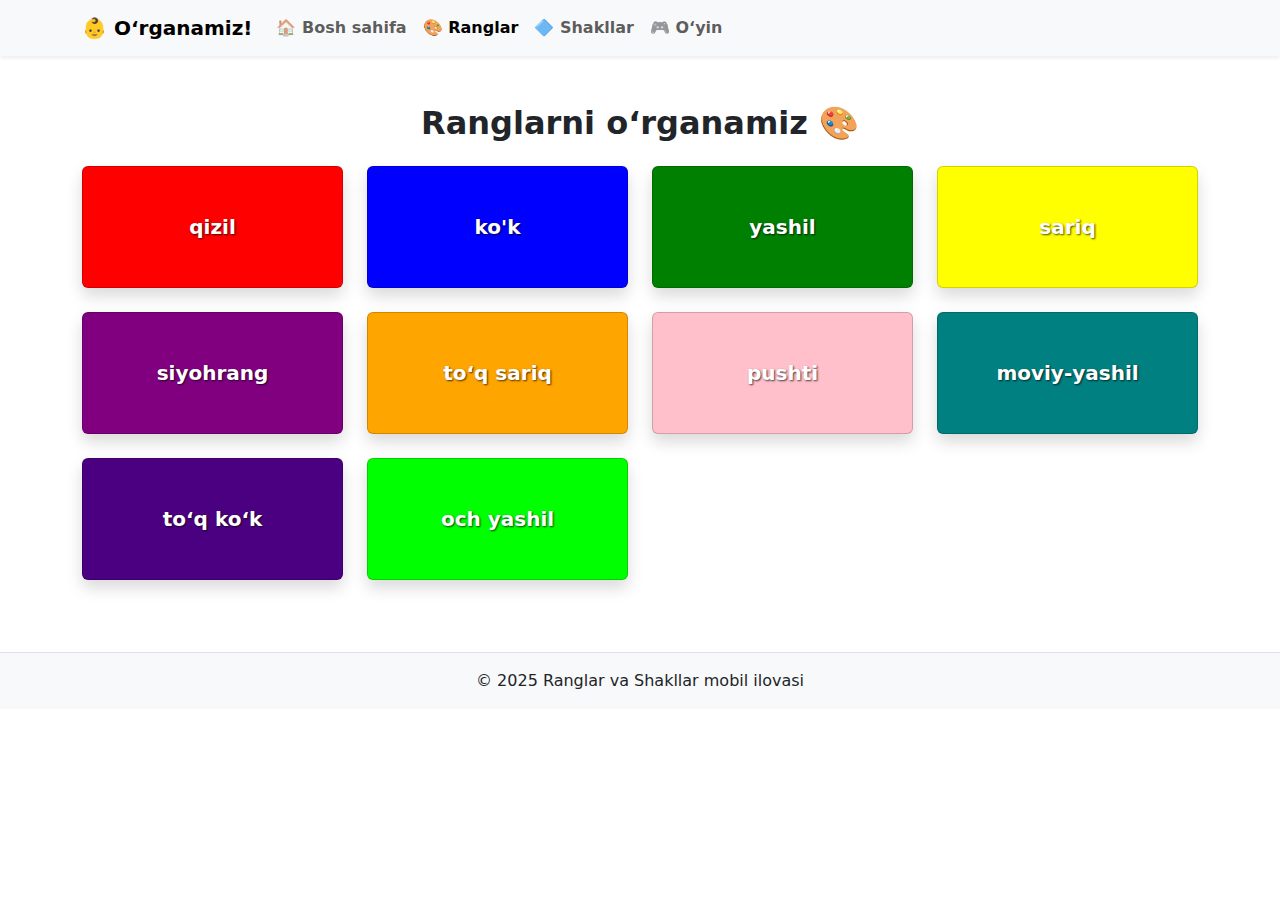
<file: colors.html>
<!DOCTYPE html>
<html lang="uz">
<head>
  <meta charset="UTF-8" />
  <meta name="viewport" content="width=device-width, initial-scale=1" />
  <title>Ranglarni o‘rganamiz</title>
  <link href="https://cdn.jsdelivr.net/npm/bootstrap@5.0.2/dist/css/bootstrap.min.css" rel="stylesheet" />
  <style>
    /* Kartaning rang foniga mos qora yoki oq matn */
    .color-card {
      cursor: pointer;
      transition: transform 0.3s ease, box-shadow 0.3s ease;
    }
    .color-card:hover {
      transform: scale(1.05);
      box-shadow: 0 8px 16px rgba(0,0,0,0.3);
    }
    .color-name {
      color: white;
      text-shadow: 1px 1px 2px rgba(0,0,0,0.7);
      font-weight: 600;
      font-size: 1.25rem;
      user-select: none;
    }
  </style>
</head>
<body>

  <!-- Navbar -->
  <nav class="navbar navbar-expand-lg navbar-light bg-light shadow-sm">
    <div class="container">
      <a class="navbar-brand fw-bold" href="index.html">👶 O‘rganamiz!</a>
      <button class="navbar-toggler" type="button" data-bs-toggle="collapse" data-bs-target="#navbarNav"
        aria-controls="navbarNav" aria-expanded="false" aria-label="Toggle navigation">
        <span class="navbar-toggler-icon"></span>
      </button>
      <div class="collapse navbar-collapse" id="navbarNav">
        <ul class="navbar-nav">
          <li class="nav-item"><a class="nav-link  fw-semibold" href="index.html">🏠 Bosh sahifa</a></li>
          <li class="nav-item"><a class="active nav-link fw-semibold" href="colors.html">🎨 Ranglar</a></li>
          <li class="nav-item"><a class="nav-link fw-semibold" href="shapes.html">🔷 Shakllar</a></li>
          <li class="nav-item"><a class="nav-link fw-semibold" href="game.html">🎮 O‘yin</a></li>
        </ul>
      </div>
    </div>
  </nav>

  <!-- Ranglar kontenti -->
  <main class="container my-5">
    <h2 class="text-center mb-4 fw-bold">Ranglarni o‘rganamiz 🎨</h2>
    <div class="row" id="colors-container">
      <!-- Rang kartalari JS orqali qo‘shiladi -->
    </div>
  </main>

  <!-- Footer -->
  <footer class="text-center bg-light py-3 border-top">
    <p class="mb-0">© 2025 Ranglar va Shakllar mobil ilovasi</p>
  </footer>

  <script>
    const colors = ['red', 'blue', 'green', 'yellow', 'purple', 'orange', 'pink', 'teal', 'indigo', 'lime'];
    const translateColor = c => ({
      red: 'qizil', blue: 'ko\'k', green: 'yashil',
      yellow: 'sariq', purple: 'siyohrang', orange: 'to‘q sariq',
      pink: 'pushti', teal: 'moviy-yashil', indigo: 'to‘q ko‘k', lime: 'och yashil'
    })[c];

    const container = document.getElementById("colors-container");

    colors.forEach(color => {
      const col = document.createElement("div");
      col.className = "col-6 col-md-4 col-lg-3 mb-4";
      col.innerHTML = `
        <div class="card color-card shadow" style="background-color: ${color};" onclick="playAudio('${color}')">
          <div class="card-body d-flex justify-content-center align-items-center" style="height: 120px;">
            <span class="color-name">${translateColor(color)}</span>
          </div>
        </div>
      `;
      container.appendChild(col);
    });

    function playAudio(color) {
      const audio = new Audio("assets/audio/colors/" + color + ".mp3");
      audio.play();
    }
  </script>

  <script src="https://cdn.jsdelivr.net/npm/bootstrap@5.0.2/dist/js/bootstrap.bundle.min.js"></script>
</body>
</html>
</file>
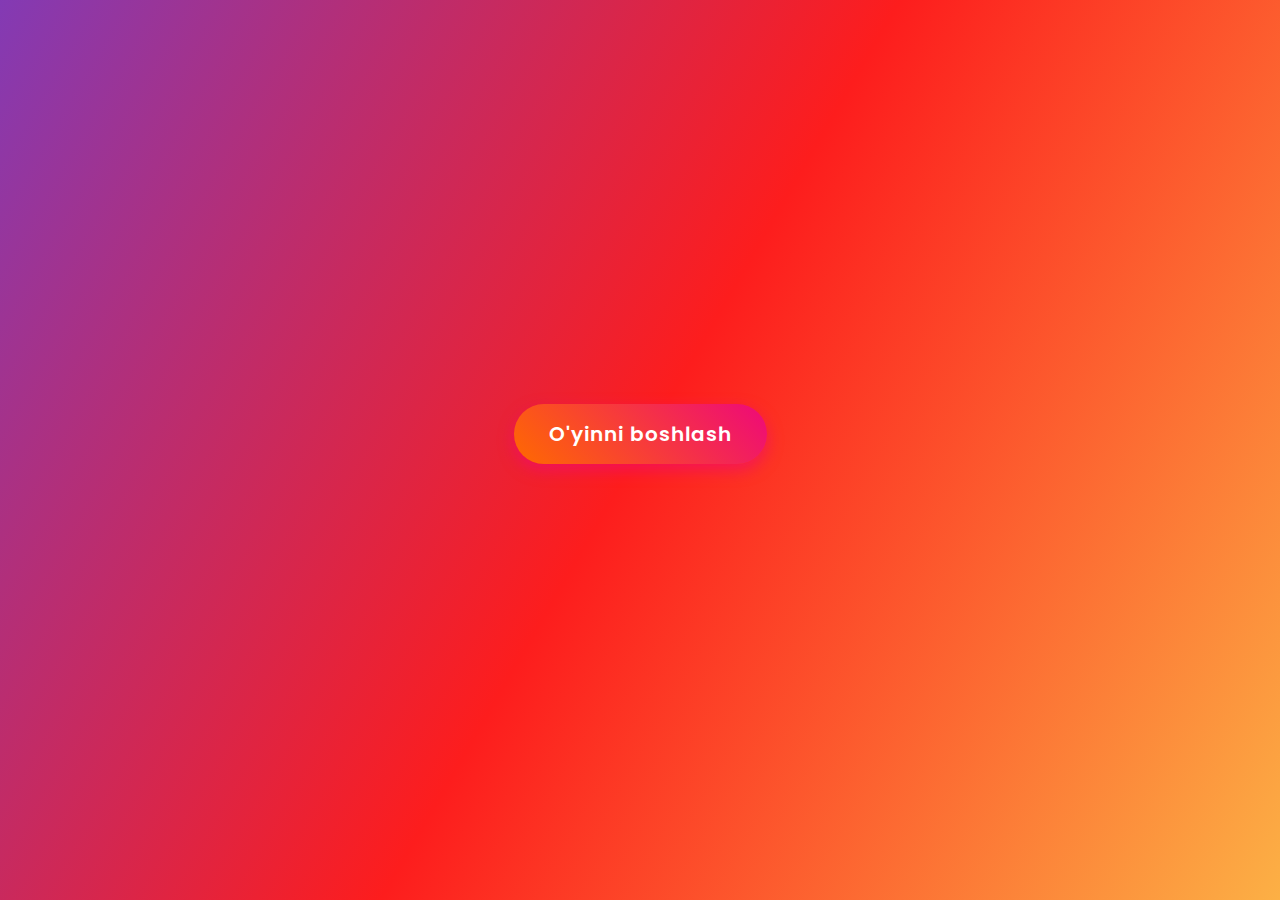
<file: game.html>
<!DOCTYPE html>
<html lang="uz">
<head>
  <meta charset="UTF-8" />
  <meta name="viewport" content="width=device-width, initial-scale=1" />
  <title>Shakl tanlash o'yini</title>
  <link href="https://cdn.jsdelivr.net/npm/bootstrap@5.3.0/dist/css/bootstrap.min.css" rel="stylesheet" />

  <style>
    @import url('https://fonts.googleapis.com/css2?family=Poppins:wght@400;600&display=swap');

    body {
      background: #833AB4;
background: linear-gradient(120deg,rgba(131, 58, 180, 1) 0%, rgba(253, 29, 29, 1) 50%, rgba(252, 176, 69, 1) 100%);
      font-family: 'Poppins', sans-serif;
      min-height: 100vh;
      display: flex;
      justify-content: center;
      align-items: center;
      padding: 15px;
      margin: 0;
      user-select: none;
      overflow-x: hidden;
    }

    #gameArea {
      background: linear-gradient(90deg, #e3f591 0%, #77f1c2 30%);
      border-radius: 20px;
      padding: 2rem 1.5rem;
      max-width: 500px;
      width: 100%;
      box-shadow: 0 15px 40px rgba(0, 0, 0, 0.15);
      text-align: center;
      position: relative;
    }

    #question {
      font-size: 1.7rem;
      font-weight: 600;
      color: #292b3e;
      margin-bottom: 2rem;
    }

    .shape {
      cursor: pointer;
      border-radius: 20px;
      transition: all 0.3s ease;
      box-shadow: 0 8px 18px rgba(0, 0, 0, 0.12);
      user-select: none;
      width: 90px;
      height: 90px;
      margin: auto;
      display: flex;
      justify-content: center;
      align-items: center;
    }

    .shape:hover {
      box-shadow: 0 12px 30px rgba(238, 9, 121, 0.45);
      transform: scale(1.07);
    }

    .circle { border-radius: 50%; }
    .square { }
    .diamond { transform: rotate(45deg); }

    .selected {
      border: 4px solid #ee0979 !important;
      box-shadow: 0 15px 40px rgba(238, 9, 121, 0.8) !important;
      transform: scale(1.1) !important;
      animation: pulse 1.1s infinite ease-in-out;
      z-index: 2;
    }

    @keyframes pulse {
      0%, 100% { transform: scale(1.1); }
      50% { transform: scale(1.15); }
    }

    #feedback {
      margin-top: 1.5rem;
      font-size: 1.25rem;
      font-weight: 600;
      min-height: 36px;
      color: #ee0979;
    }

    #feedback.correct { color: #00b074; }
    #feedback.incorrect { color: #ff3c41; }

    #startBtn {
      background: linear-gradient(45deg, #ff6a00, #ee0979);
      color: white;
      border: none;
      padding: 15px 35px;
      font-size: 1.25rem;
      border-radius: 50px;
      box-shadow: 0 6px 15px rgba(238, 9, 121, 0.6);
      cursor: pointer;
      transition: all 0.3s ease;
      margin-bottom: 2rem;
      font-weight: 600;
      letter-spacing: 1px;
      max-width: 300px;
    }

    #startBtn:hover {
      transform: translateY(-3px);
    }

    #score {
      position: absolute;
      top: -20px;
      right: 20px;
      font-size: 1.1rem;
      font-weight: 600;
      background: #fff;
      padding: 8px 18px;
      border-radius: 20px;
      color: #ee0979;
      box-shadow: 0 4px 10px rgba(0,0,0,0.15);
    }

    .star {
      position: absolute;
      font-size: 2rem;
      animation: flyStar 1s ease-out forwards;
      pointer-events: none;
    }

    @keyframes flyStar {
      0% { opacity: 1; transform: translateY(0) scale(1); }
      100% { opacity: 0; transform: translateY(-100px) scale(1.8); }
    }

    #toastMessage {
      position: fixed;
      top: 30px;
      left: 50%;
      transform: translateX(-50%);
      background: #00b074;
      color: white;
      padding: 12px 24px;
      border-radius: 10px;
      font-weight: 600;
      z-index: 1000;
      box-shadow: 0 5px 15px rgba(0,0,0,0.2);
      display: none;
      animation: fadeOut 4s ease forwards;
    }

    @keyframes fadeOut {
      0% { opacity: 1; }
      80% { opacity: 1; }
      100% { opacity: 0; display: none; }
    }

    @media (max-width: 576px) {
      .shape { width: 80px; height: 80px; }
      #question { font-size: 1.4rem; }
      #startBtn { font-size: 1rem; padding: 12px 25px; max-width: 100%; }
    }

		.triangle {
  width: 0;
  height: 0;
  border-left: 45px solid transparent;
  border-right: 45px solid transparent;
  border-bottom: 90px solid currentColor;
  background: none !important;
  border-radius: 0 !important;
}

.rectangle {
  width: 120px;
  height: 60px;
  border-radius: 10px;
}

.stars {
  position: relative;
  display: inline-block;
  color: inherit;
  width: 90px;
  height: 90px;
  background: none;
  clip-path: polygon(
    50% 0%,
    61% 35%,
    98% 35%,
    68% 57%,
    79% 91%,
    50% 70%,
    21% 91%,
    32% 57%,
    2% 35%,
    39% 35%
  );
}

.hexagon {
  width: 104px;
  height: 60px;
  background-color: currentColor;
  clip-path: polygon(
    25% 0%, 75% 0%, 100% 50%, 75% 100%, 25% 100%, 0% 50%
  );
}

.oval {
  border-radius: 50% / 100%;
  width: 120px;
  height: 90px;
}

.pentagon {
  width: 90px;
  height: 90px;
  background-color: currentColor;
  clip-path: polygon(
    50% 0%,
    90% 35%,
    73% 90%,
    27% 90%,
    10% 35%
  );
}

.cross {
  position: relative;
  width: 90px;
  height: 90px;
  background-color: transparent;
}

.cross::before,
.cross::after {
  content: "";
  position: absolute;
  background-color: currentColor;
}

.cross::before {
  top: 40%;
  left: 0;
  width: 100%;
  height: 20%;
}

.cross::after {
  top: 0;
  left: 40%;
  width: 20%;
  height: 100%;
}
 /* Sen bergan stil kodi shu yerda davom etadi (shortened for brevity)... */

    /* Tugmalar konteyneri */
    #controlButtons {
      margin-top: 2rem;
      display: flex;
      gap: 1rem;
      justify-content: center;
    }

    .game-btn {
      background: linear-gradient(45deg, #00b074, #00ffa5);
      color: white;
      border: none;
      padding: 12px 25px;
      font-size: 1rem;
      border-radius: 30px;
      cursor: pointer;
      font-weight: 600;
      transition: all 0.3s ease;
      box-shadow: 0 4px 12px rgba(0, 176, 116, 0.5);
    }

    .game-btn:hover {
      transform: translateY(-3px);
      box-shadow: 0 6px 18px rgba(0, 176, 116, 0.8);
    }

  </style>
</head>

<body>

  <div id="gameWrapper" class="d-flex flex-column align-items-center w-100">
    <button id="startBtn">O'yinni boshlash</button>

    <div id="gameArea" style="display:none;">
      <div id="score">Ball: 0</div>
      <div id="question">Savol: ...</div>
      <div class="d-flex justify-content-center flex-wrap gap-3" id="optionsContainer"></div>
      <div id="feedback"></div>
        <!-- 👇 Qo‘shimcha tugmalar shu yerda -->
      <div id="controlButtons">
        <!-- <button class="game-btn" id="nextBtn">Next</button> -->
        <button class="game-btn" id="restartBtn">Yangilash</button>
        <button class="game-btn" id="exitBtn">Chiqish</button>
      </div>
    </div>
  </div>


  <div id="toastMessage">🎯 Barakalla!</div>
	

  <script>
    // const nextBtn = document.getElementById('nextBtn');
const restartBtn = document.getElementById('restartBtn');
const exitBtn = document.getElementById('exitBtn');
    const startBtn = document.getElementById('startBtn');
    const gameArea = document.getElementById('gameArea');
    const questionEl = document.getElementById('question');
    const optionsContainer = document.getElementById('optionsContainer');
    const feedback = document.getElementById('feedback');
    const scoreEl = document.getElementById('score');
    const toast = document.getElementById('toastMessage');

    let score = 0;
    let currentQuestion = null;
    let options = [];

    const shapeTemplates = [];
    const colors = ['red', 'blue', 'green', 'yellow', 'purple', 'orange', 'pink', 'teal', 'indigo', 'lime'];
    const forms = ['circle', 'square', 'diamond',  'rectangle', 'stars', 'hexagon', 'oval', 'pentagon', 'cross'];

    colors.forEach(color => {
      forms.forEach(form => {
        shapeTemplates.push({ color, form });
      });
    });

    const translateColor = c => ({
      red: 'qizil', blue: 'ko\'k', green: 'yashil',
      yellow: 'sariq', purple: 'siyohrang', orange: 'to‘q sariq',
      pink: 'pushti', teal: 'moviy-yashil', indigo: 'to‘q ko‘k', lime: 'och yashil'
    })[c];

    const translateForm = f => ({
  circle: 'aylana',
  square: 'kvadrat',
  diamond: 'romb',
  rectangle: 'to‘g‘ri to‘rtburchak',
  stars: 'yulduz',
  hexagon: 'olti burchak',
  oval: 'ellips',
  pentagon: 'beshburchak',
  cross: 'xoch'
})[f];

    startBtn.addEventListener('click', () => {
      startBtn.style.display = 'none';
      gameArea.style.display = 'block';
      score = 0;
      updateScore();
      startGame();
    });

    function updateScore() {
      scoreEl.textContent = `Ball: ${score}`;
    }

    function startGame() {
      feedback.textContent = '';
      feedback.className = '';
      optionsContainer.innerHTML = '';

      options = getRandomOptions(3);
      currentQuestion = options[Math.floor(Math.random() * options.length)];

      questionEl.textContent = `🧠 ${translateColor(currentQuestion.color)} ${translateForm(currentQuestion.form)} ni tanlang!`;

      options.forEach((shape, index) => {
        const div = document.createElement('div');
        div.className = `shape ${shape.form}`;
        div.style.backgroundColor = shape.color;
        div.dataset.index = index;
        div.onclick = () => handleChoice(index);
        optionsContainer.appendChild(div);
      });
    }

    function getRandomOptions(n) {
      const copy = [...shapeTemplates];
      const selected = [];
      while (selected.length < n) {
        selected.push(copy.splice(Math.floor(Math.random() * copy.length), 1)[0]);
      }
      return selected;
    }

    function handleChoice(index) {
      const shapes = optionsContainer.querySelectorAll('.shape');
      shapes.forEach(s => s.classList.remove('selected'));

      const selected = shapes[index];
      selected.classList.add('selected');

      if (index === options.indexOf(currentQuestion)) {
        score++;
        updateScore();
        feedback.textContent = '🎉 To‘g‘ri! Yaxshi ish!';
        feedback.className = 'correct';
        showStar(selected);

        if (score % 5 === 0) {
          showToast(`🎯 Barakalla! Siz ${score} ball yig'dingiz!`);
        }

        setTimeout(startGame, 1500);
      } else {
        feedback.textContent = '❌ Noto‘g‘ri. Yana urinib ko‘ring.';
        feedback.className = 'incorrect';
      }
    }

    function showToast(msg) {
      toast.textContent = msg;
      toast.style.display = 'block';
      toast.style.animation = 'none';
      void toast.offsetWidth;
      toast.style.animation = 'fadeOut 4s ease forwards';
    }

    function showStar(element) {
  const star = document.createElement('div');
  star.className = 'star';
  star.innerHTML = '⭐️';
  const rect = element.getBoundingClientRect();

  // Pozitsiyasini o‘yin hududi ichida joylashtiramiz
  const offsetTop = window.scrollY + rect.top;
  const offsetLeft = window.scrollX + rect.left + rect.width / 2 - 10;

  star.style.position = 'absolute';
  star.style.left = `${offsetLeft}px`;
  star.style.top = `${offsetTop}px`;

  document.body.appendChild(star);

  // 1 soniyadan keyin elementni DOM dan olib tashlaymiz
  setTimeout(() => {
    star.remove();
  }, 1000);
}
// // Next tugmasi – yangi savol chiqaradi
// nextBtn.addEventListener('click', () => {
//   feedback.textContent = '';
//   generateQuestion();
// });

// Restart tugmasi – ballni 0 qiladi va o‘yinni yangilaydi
restartBtn.addEventListener('click', () => {
  score = 0;
  scoreEl.textContent = 'Ball: 0';
  feedback.textContent = '';
  generateQuestion();
});

// Exit tugmasi – sahifani yangilaydi yoki boshqa sahifaga yo‘naltiradi
exitBtn.addEventListener('click', () => {
  window.location.href = 'index.html';
});


  </script>

</body>
</html>
</file>
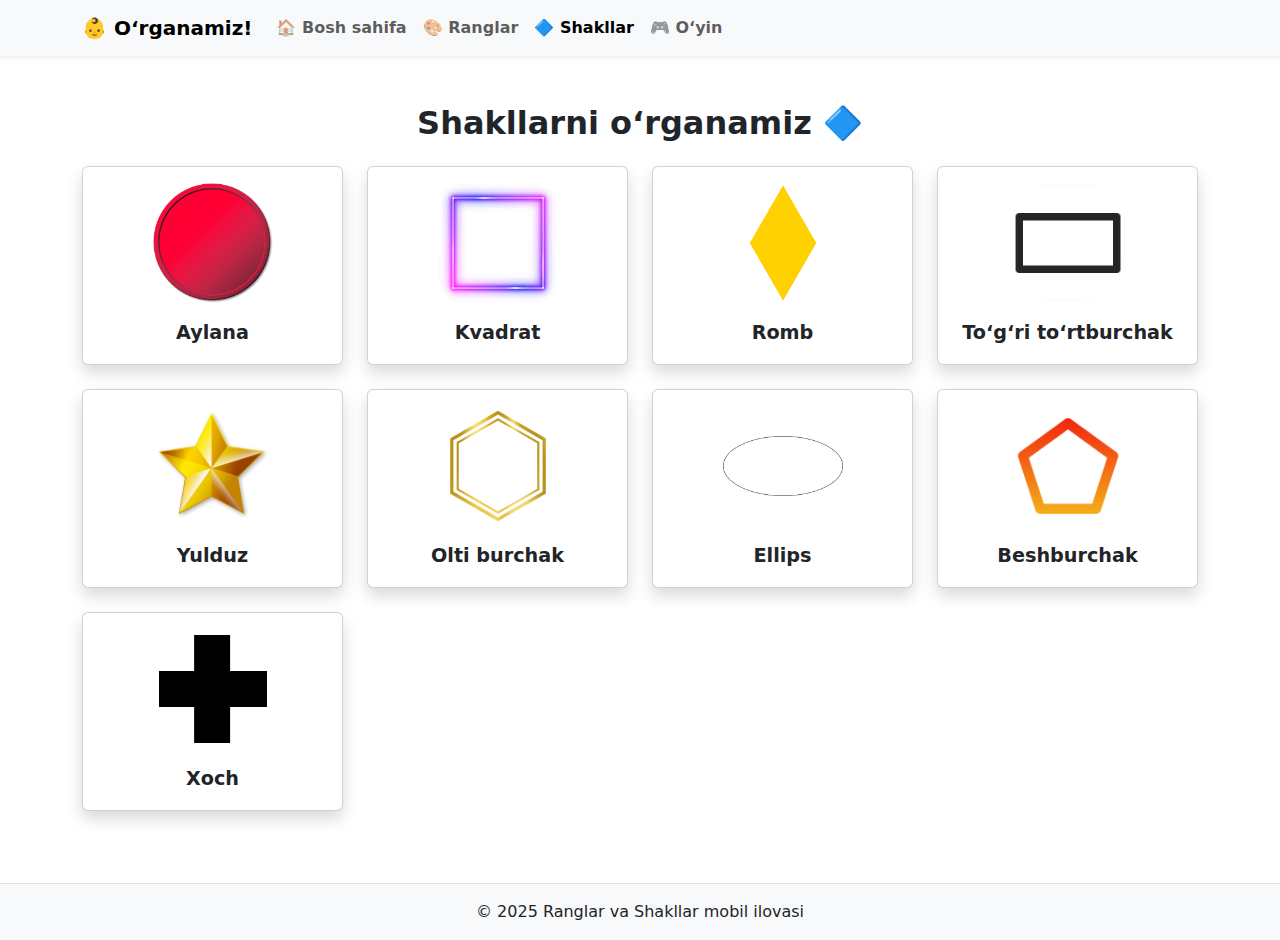
<file: shapes.html>
<!DOCTYPE html>
<html lang="uz">
<head>
  <meta charset="UTF-8" />
  <meta name="viewport" content="width=device-width, initial-scale=1" />
  <title>Shakllarni o‘rganamiz</title>
  <link href="https://cdn.jsdelivr.net/npm/bootstrap@5.0.2/dist/css/bootstrap.min.css" rel="stylesheet" />
  <style>
    .shape-card {
      cursor: pointer;
      transition: transform 0.3s ease, box-shadow 0.3s ease;
    }
    .shape-card:hover {
      transform: scale(1.05);
      box-shadow: 0 8px 16px rgba(0,0,0,0.25);
    }
    .shape-name {
      font-weight: 600;
      font-size: 1.2rem;
      user-select: none;
    }
    .shape-img {
      max-height: 120px;
      object-fit: contain;
    }
  </style>
</head>
<body>

  <!-- Navbar -->
  <nav class="navbar navbar-expand-lg navbar-light bg-light shadow-sm">
    <div class="container">
      <a class="navbar-brand fw-bold" href="index.html">👶 O‘rganamiz!</a>
      <button class="navbar-toggler" type="button" data-bs-toggle="collapse" data-bs-target="#navbarNav" 
              aria-controls="navbarNav" aria-expanded="false" aria-label="Toggle navigation">
        <span class="navbar-toggler-icon"></span>
      </button>
      <div class="collapse navbar-collapse" id="navbarNav">
         <ul class="navbar-nav">
          <li class="nav-item"><a class="nav-link  fw-semibold" href="index.html">🏠 Bosh sahifa</a></li>
          <li class="nav-item"><a class="nav-link fw-semibold" href="colors.html">🎨 Ranglar</a></li>
          <li class="nav-item"><a class="active nav-link fw-semibold" href="shapes.html">🔷 Shakllar</a></li>
          <li class="nav-item"><a class="nav-link fw-semibold" href="game.html">🎮 O‘yin</a></li>
        </ul>
      </div>
    </div>
  </nav>

  <!-- Shakllar kontenti -->
  <main class="container my-5">
    <h2 class="text-center mb-4 fw-bold">Shakllarni o‘rganamiz 🔷</h2>
    <div class="row" id="shapes-container">
      <!-- Shakl kartalari JS orqali qo‘shiladi -->
    </div>
  </main>

  <!-- Footer -->
  <footer class="text-center bg-light py-3 border-top">
    <p class="mb-0">© 2025 Ranglar va Shakllar mobil ilovasi</p>
  </footer>

  <script>
    const shapes = ['circle', 'square', 'diamond', 'rectangle', 'stars', 'hexagon', 'oval', 'pentagon', 'cross'];
    const translateForm = f => ({
      circle: 'Aylana',
      square: 'Kvadrat',
      diamond: 'Romb',
      rectangle: 'To‘g‘ri to‘rtburchak',
      stars: 'Yulduz',
      hexagon: 'Olti burchak',
      oval: 'Ellips',
      pentagon: 'Beshburchak',
      cross: 'Xoch'
    })[f];

    const container = document.getElementById("shapes-container");

    shapes.forEach(shape => {
      const col = document.createElement("div");
      col.className = "col-6 col-md-4 col-lg-3 mb-4";
      col.innerHTML = `
        <div class="card shape-card shadow text-center p-3" onclick="playShapeAudio('${shape}')">
          <img  src="assets/img/${shape}.png" alt="${shape}" class="shape-img mx-auto mb-3" />
          <div class="shape-name">${translateForm(shape)}</div>
        </div>
      `;
      container.appendChild(col);
    });

    function playShapeAudio(shape) {
      const audio = new Audio("assets/audio/shapes/" + shape + ".mp3");
      audio.play();
    }
  </script>

  <script src="https://cdn.jsdelivr.net/npm/bootstrap@5.0.2/dist/js/bootstrap.bundle.min.js"></script>
</body>
</html>
</file>
